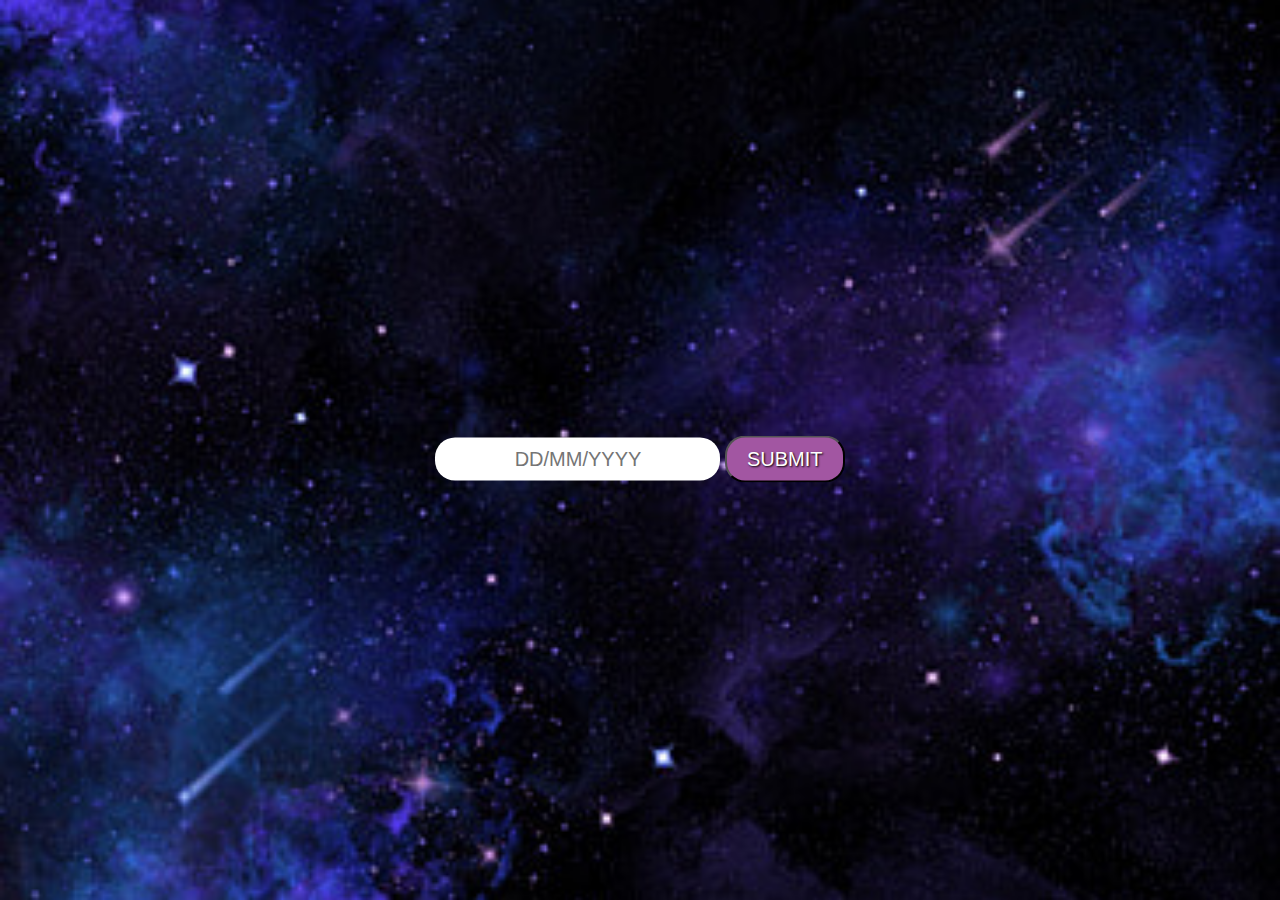
<file: date.html>
<!DOCTYPE html>
<html>
<head>
    <link rel="stylesheet" type="text/css" href="styles.css">
</head>
<body>
    <div class="container">
        <form action="result.html">
            <input type="text" placeholder="DD/MM/YYYY" class="date-input" required>
            <button type="submit" class="button">SUBMIT</button>
        </form>
    </div>
</body>
</html>
</file>
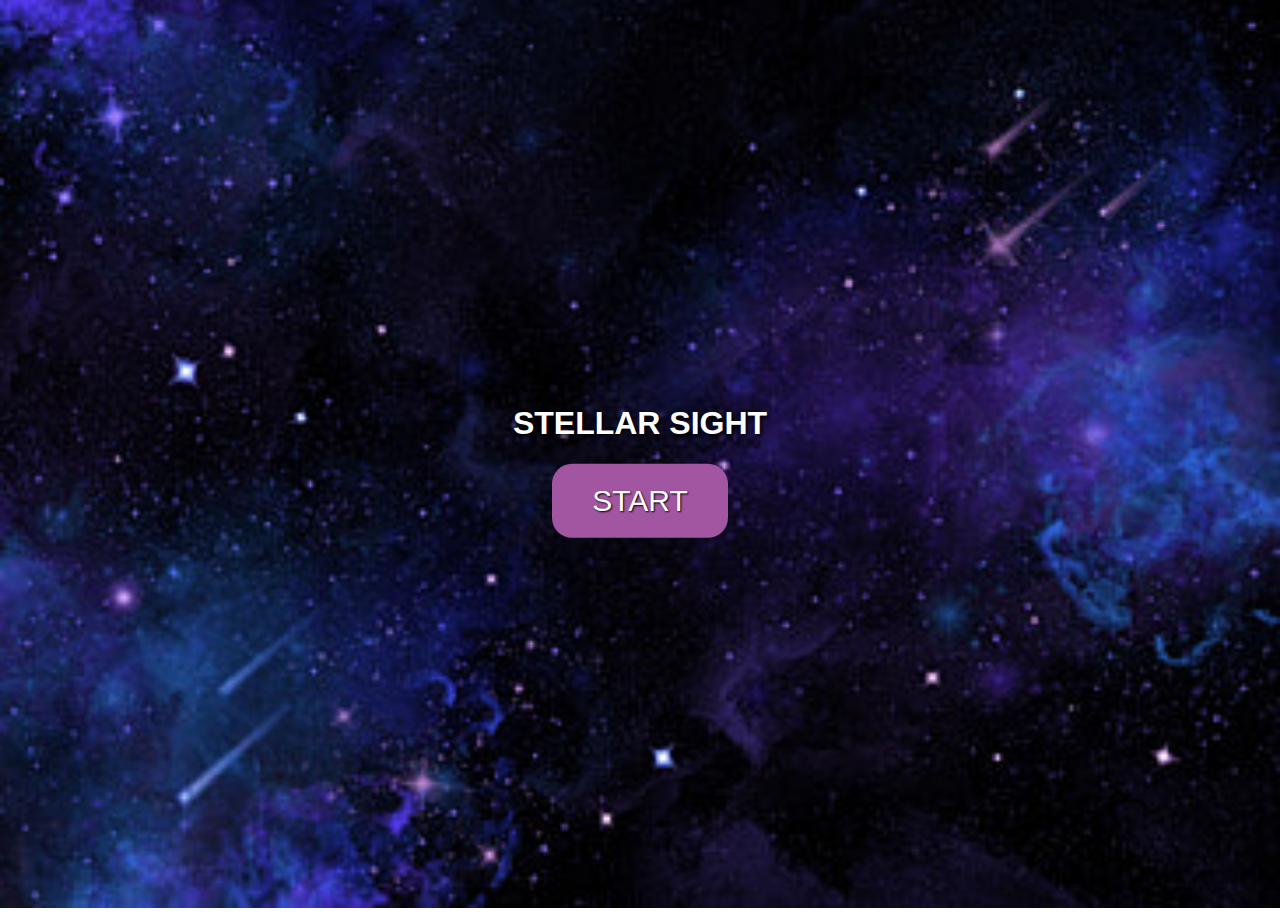
<file: index..html>
<!DOCTYPE html>
<html>
<head>
    <link rel="stylesheet" type="text/css" href="styles.css">
</head>
<body>
    <div class="container">
        <h1>STELLAR SIGHT</h1>
        <a href="date.html" class="button start">START</a>
    </div>
</body>
</html>
</file>
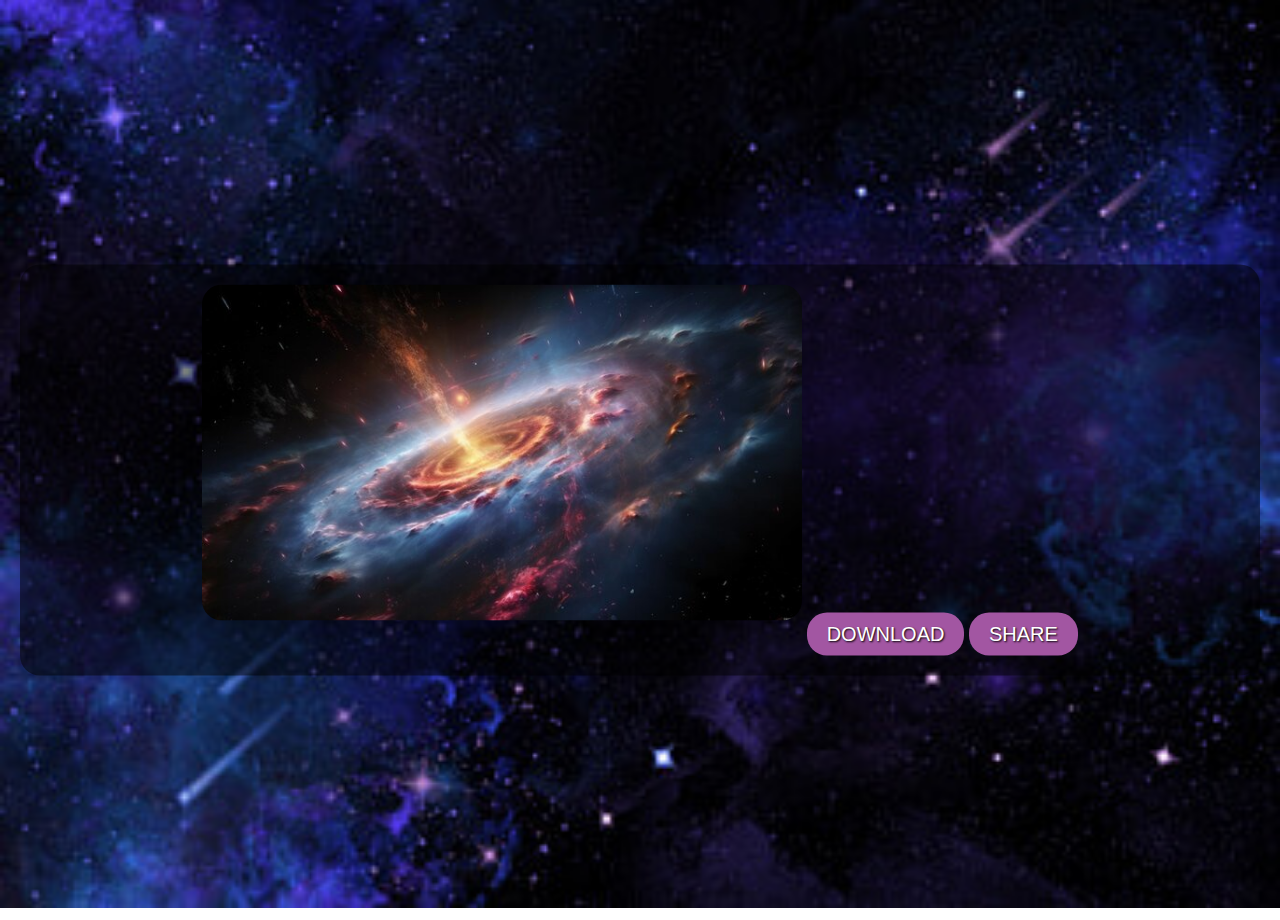
<file: result.html>
<!DOCTYPE html>
<html>
<head>
    <link rel="stylesheet" type="text/css" href="styles.css">
</head>
<body>
    <div class="container">
        <div class="image-container">
            <img src="stellar-image.jpg" alt="Stellar Image" />
            <a href="download-link.jpg" download class="button">DOWNLOAD</a>
            <a href="share-link.jpg" class="button">SHARE</a>
        </div>
    </div>
</body>
</html>
</file>
<file: styles.css>
body, html {
    height: 100%;
    margin: 0;
    padding: 0;
    font-family: Arial, sans-serif;
    background: url('stellar-background.jpg') no-repeat center center fixed; 
    background-size: cover;
}

.container {
    text-align: center;
    position: relative;
    top: 50%;
    transform: translateY(-50%);
}

h1 {
    color: white;
    text-shadow: 2px 2px 4px #000000;
}

.button {
    display: inline-block;
    padding: 10px 20px;
    color: white;
    background-color: #a256a2;
    text-decoration: none;
    font-size: 20px;
    border-radius: 20px;
    text-shadow: 1px 1px 2px #000000;
}

.start {
    font-size: 30px;
    padding: 20px 40px;
}


.date-input {
    font-size: 20px;
    padding: 10px;
    margin-top: 20px;
    border-radius: 20px;
    border: none;
    text-align: center;
}


.image-container {
    margin: 20px;
    padding: 20px;
    background-color: rgba(0, 0, 0, 0.5);
    border-radius: 20px;
}

.image-container img {
    width: 100%;
    max-width: 600px;
    margin-bottom: 20px;
    border-radius: 20px;
}



@media only screen and (min-width: 768px) and (max-width: 1024px) {
    .container {
        width: 80%;
        margin: auto;
    }

    h1 {
        font-size: 40px; /* Larger font size for tablet */
    }

    .button {
        font-size: 25px; /* Larger buttons for tablet */
        padding: 15px 30px;
    }

    .date-input {
        font-size: 25px; /* Larger input field for easier touch */
        padding: 15px;
    }

    .image-container img {
        max-width: 80%; /* Adjust image size for tablet view */
    }
}





/* Mobile styles */
@media only screen and (max-width: 767px) {
    .container {
        width: 90%;
        padding: 10px;
        margin: auto;
    }

    h1 {
        font-size: 32px; /* Smaller font size for mobile */
        margin-top: 20px;
        margin-bottom: 20px;
    }

    .button {
        font-size: 18px; /* Smaller buttons for mobile */
        padding: 12px 24px;
        margin-top: 10px; /* Add space above buttons */
    }

    .start {
        font-size: 22px; /* Slightly larger start button for visibility */
        padding: 15px 30px;
    }

    .date-input {
        font-size: 18px; /* Smaller input field for mobile */
        padding: 12px;
        margin-top: 10px;
    }

    .image-container {
        padding: 10px;
        margin-top: 20px;
    }

    .image-container img {
        max-width: 100%; /* Full width images on mobile */
        height: auto; /* Maintain aspect ratio */
        margin-bottom: 15px;
    }
}
</file>
